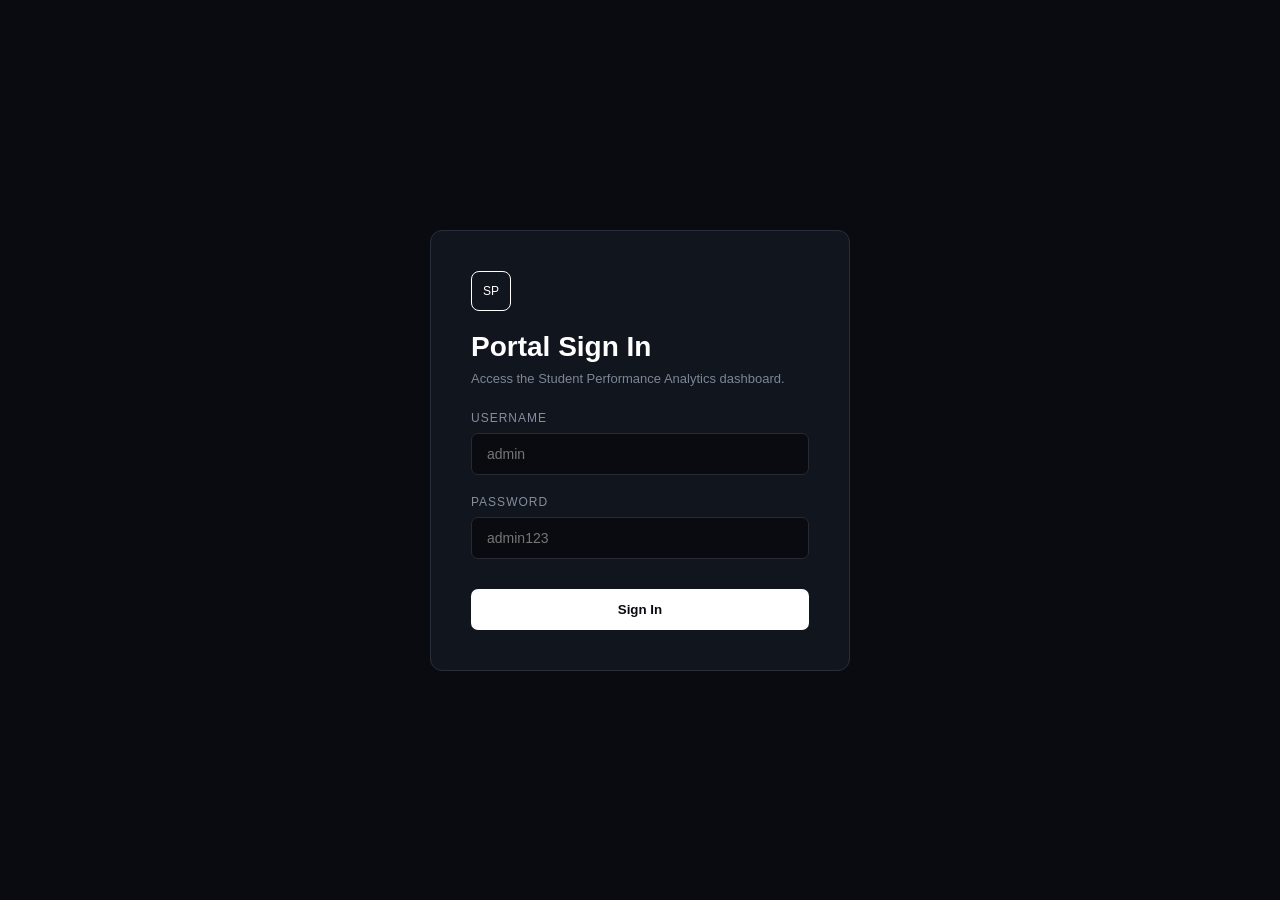
<file: index.html>
<!DOCTYPE html>
<html lang="en">
<head>
    <meta charset="UTF-8">
    <meta name="viewport" content="width=device-width, initial-scale=1.0">
    <title>Student Portal Analytics</title>
    <link rel="stylesheet" href="style.css">
</head>
<body>

    <header>
        <div class="logo">
            <div class="logo-box">SP</div>
            <span>Student Performance Analytics</span>
        </div>

        <nav>
            <button class="nav-btn active" data-page="dashboard">
                Dashboard
            </button>
            <button class="nav-btn" data-page="monitor">
                At-Risk Watch
            </button>
            <button class="nav-btn" data-page="analytics">
                Overview
            </button>
            <button class="nav-btn" data-page="system">
                Student Lookup
            </button>
            <button class="nav-btn" data-page="team">
                Team
            </button>
            <button class="nav-btn" id="logoutBtn" style="color: #ff6565;">
                Logout
            </button>
        </nav>
    </header>

    <main>

        <!-- ================= DASHBOARD ================= -->
        <section id="dashboard" class="page active">
            <div class="hero">
                <div class="hero-content">
                    <p class="eyebrow">ACADEMIC PERFORMANCE CENTER</p>
                    <h1>
                        Student Academic
                        <span>Analytics</span>
                    </h1>
                    <p class="description">
                        Monitor and analyze student grades, attendance records, class averages, 
                        and identify students at academic risk through one dashboard.
                    </p>
                    <button class="primary-btn" id="startMonitoring">
                        View At-Risk Students
                    </button>
                </div>

                <div class="status-card">
                    <p>Current Portal Status</p>
                    <h2 id="systemStatus">Connected</h2>
                    <div class="status-line"></div>
                    <small id="statusNote">Live Database Connected</small>
                </div>
            </div>

            <!-- PERFORMANCE CARDS -->
            <div class="cards">
                <div class="card">
                    <div class="card-header">
                        <span>CLASS MARKS</span>
                        <b>AVG</b>
                    </div>
                    <div class="big-number" id="cpuValue">--%</div>
                    <div class="progress">
                        <div id="cpuBar" style="width: 0%"></div>
                    </div>
                    <p>Class average marks</p>
                </div>

                <div class="card">
                    <div class="card-header">
                        <span>ATTENDANCE</span>
                        <b>ATT</b>
                    </div>
                    <div class="big-number" id="ramValue">--%</div>
                    <div class="progress">
                        <div id="ramBar" style="width: 0%"></div>
                    </div>
                    <p>Class average attendance</p>
                </div>

                <div class="card">
                    <div class="card-header">
                        <span>TOTAL ENROLLED</span>
                        <b>TOTAL</b>
                    </div>
                    <div class="big-number" id="diskValue">0</div>
                    <div class="progress">
                        <div id="diskBar" style="width: 100%"></div>
                    </div>
                    <p>Registered students</p>
                </div>

                <div class="card">
                    <div class="card-header">
                        <span>AT-RISK COUNT</span>
                        <b>ALERT</b>
                    </div>
                    <div class="big-number" id="networkValue" style="color: #ff6b6b;">0</div>
                    <p class="network-text">Students requiring intervention</p>
                </div>
            </div>
        </section>

        <!-- ================= AT-RISK MONITOR ================= -->
        <section id="monitor" class="page">
            <div class="section-heading">
                <div>
                    <p class="eyebrow">INTERVENTION WATCH</p>
                    <h2>At-Risk Student Roster</h2>
                </div>
                <button class="secondary-btn" id="refreshData">
                    Refresh Metrics
                </button>
            </div>

            <div class="monitor-grid" id="atRiskContainer">
                <div class="monitor-card">
                    <span>Status</span>
                    <strong>Loading...</strong>
                    <p>Fetching flagged records from database</p>
                </div>
            </div>

            <div class="monitor-message">
                <div class="message-icon">✓</div>
                <div>
                    <h3>Rule Engine Active</h3>
                    <p>Students are flagged if marks are below 40% OR attendance is below 75%.</p>
                </div>
            </div>
        </section>

        <!-- ================= ANALYTICS ================= -->
        <section id="analytics" class="page">
            <div class="section-heading">
                <div>
                    <p class="eyebrow">ANALYTICS</p>
                    <h2>Class Benchmark Metrics</h2>
                </div>
            </div>

            <div class="analytics-card">
                <div class="chart-title">
                    <div>
                        <h3>Academic Thresholds</h3>
                        <p>Class performance against passing benchmarks</p>
                    </div>
                    <span>ACTIVE</span>
                </div>

                <div class="chart">
                    <div class="y-axis">
                        <span>100%</span>
                        <span>80%</span>
                        <span>60%</span>
                        <span>40%</span>
                        <span>20%</span>
                        <span>0%</span>
                    </div>

                    <div class="bars">
                        <div class="bar-container">
                            <div class="bar" id="chartMarksBar" style="height: 50%"></div>
                            <small>MARKS</small>
                        </div>
                        <div class="bar-container">
                            <div class="bar" id="chartAttBar" style="height: 75%"></div>
                            <small>ATTEND</small>
                        </div>
                        <div class="bar-container">
                            <div class="bar" style="height: 40%; background: #ff6565;"></div>
                            <small>MIN PASS</small>
                        </div>
                        <div class="bar-container">
                            <div class="bar" style="height: 75%; background: #ffaa50;"></div>
                            <small>MIN ATT</small>
                        </div>
                    </div>
                </div>
            </div>
        </section>

        <!-- ================= STUDENT DETAILS ================= -->
        <section id="system" class="page">
            <div class="section-heading">
                <div>
                    <p class="eyebrow">STUDENT LOOKUP</p>
                    <h2>Individual Report Card</h2>
                </div>
                <div style="display: flex; gap: 10px;">
                    <input type="text" id="lookupId" placeholder="Enter Student ID (e.g. STU001)" style="padding: 10px 15px; background: #11151d; border: 1px solid #292f3a; color: white; border-radius: 6px;">
                    <button class="secondary-btn" id="lookupBtn">Search</button>
                </div>
            </div>

            <div class="system-details" id="studentDetailBox">
                <div class="detail-row">
                    <span>Student Name</span>
                    <strong id="detName">Select or search a student</strong>
                </div>
                <div class="detail-row">
                    <span>Department & Sem</span>
                    <strong id="detDept">--</strong>
                </div>
                <div class="detail-row">
                    <span>Marks Average</span>
                    <strong id="detMarks">--</strong>
                </div>
                <div class="detail-row">
                    <span>Attendance Average</span>
                    <strong id="detAtt">--</strong>
                </div>
                <div class="detail-row">
                    <span>Risk Status</span>
                    <strong id="detRisk" class="online">--</strong>
                </div>
                <div class="detail-row">
                    <span>Issues Flagged</span>
                    <strong id="detReasons">None</strong>
                </div>
            </div>
        </section>

        <!-- ================= TEAM ================= -->
        <section id="team" class="page">
            <div class="team-heading">
                <p class="eyebrow">PROJECT TEAM</p>
                <h2>Student Portal Analytics</h2>
                <p>Group members working on the project.</p>
            </div>

            <div class="team-grid">
                <div class="member-card">
                    <div class="member-number">01</div>
                    <h3>Bhoomika</h3>
                    <p>Frontend & Interface Design</p>
                </div>

                <div class="member-card">
                    <div class="member-number">02</div>
                    <h3>Rahul</h3>
                    <p>Backend & Database Engine</p>
                </div>
            </div>
        </section>

    </main>

    <!-- FOOTER -->
    <footer>
        <span>Student Performance Analytics</span>
        <span>Bhoomika & Rahul</span>
    </footer>

    <script src="script.js"></script>
</body>
</html>
</file>
<file: style.css>
* {
    margin: 0;
    padding: 0;
    box-sizing: border-box;
}

body {
    font-family: Arial, Helvetica, sans-serif;
    background: #090b10;
    color: #ffffff;
    min-height: 100vh;
}

/* ================= HEADER ================= */

header {
    min-height: 75px;
    background: #0d1016;
    border-bottom: 1px solid #252a34;
    padding: 0 5%;
    display: flex;
    align-items: center;
    justify-content: space-between;
    gap: 20px;
}

.logo {
    display: flex;
    align-items: center;
    gap: 12px;
    font-size: 17px;
    font-weight: bold;
    white-space: nowrap;
}

.logo-box {
    width: 40px;
    height: 40px;
    border: 1px solid #ffffff;
    border-radius: 8px;
    display: flex;
    align-items: center;
    justify-content: center;
    font-size: 12px;
}

/* ================= NAVIGATION ================= */

nav {
    display: flex;
    gap: 5px;
    flex-wrap: wrap;
    justify-content: flex-end;
}

.nav-btn {
    background: transparent;
    color: #8e96a5;
    border: none;
    padding: 10px 13px;
    border-radius: 7px;
    cursor: pointer;
    transition: 0.2s;
}

.nav-btn:hover {
    background: #20252f;
    color: white;
}

.nav-btn.active {
    background: #ffffff;
    color: #090b10;
}

/* ================= MAIN ================= */

main {
    width: 88%;
    max-width: 1400px;
    margin: auto;
}

.page {
    display: none;
    min-height: calc(100vh - 150px);
    padding: 50px 0 70px;
}

.page.active {
    display: block;
}

/* ================= HERO ================= */

.hero {
    min-height: 460px;
    display: flex;
    align-items: center;
    justify-content: space-between;
    gap: 50px;
}

.hero-content {
    max-width: 800px;
}

.eyebrow {
    color: #858e9e;
    font-size: 11px;
    letter-spacing: 2px;
    margin-bottom: 15px;
}

h1 {
    font-size: clamp(42px, 6vw, 76px);
    line-height: 1;
    letter-spacing: -2px;
}

h1 span {
    color: #747d8e;
}

.description {
    color: #9aa2b1;
    max-width: 570px;
    line-height: 1.7;
    margin: 25px 0;
}

.primary-btn {
    border: none;
    background: #ffffff;
    color: #090b10;
    padding: 14px 22px;
    border-radius: 7px;
    font-weight: bold;
    cursor: pointer;
    transition: 0.2s;
}

.primary-btn:hover {
    transform: translateY(-2px);
    background: #dfe3e8;
}

/* ================= STATUS ================= */

.status-card {
    min-width: 260px;
    padding: 30px;
    background: #11151d;
    border: 1px solid #292f3a;
    border-radius: 12px;
}

.status-card p {
    color: #858e9e;
    font-size: 12px;
    margin-bottom: 12px;
}

.status-card h2 {
    font-size: 28px;
}

.status-line {
    height: 4px;
    background: #65ff96;
    margin-top: 22px;
    border-radius: 5px;
}

.status-card small {
    display: block;
    color: #6f7888;
    margin-top: 12px;
}

/* ================= CARDS ================= */

.cards {
    display: grid;
    grid-template-columns: repeat(4, 1fr);
    gap: 15px;
}

.card {
    background: #11151d;
    border: 1px solid #292f3a;
    border-radius: 12px;
    padding: 25px;
    min-height: 185px;
    transition: 0.2s;
}

.card:hover {
    transform: translateY(-3px);
    border-color: #555e6e;
}

.card-header {
    display: flex;
    justify-content: space-between;
    color: #8991a0;
    font-size: 11px;
    letter-spacing: 1.5px;
}

.card-header b {
    color: white;
}

.big-number {
    font-size: 43px;
    font-weight: bold;
    margin: 25px 0 18px;
}

.progress {
    height: 5px;
    background: #282e38;
    border-radius: 5px;
    overflow: hidden;
}

.progress div {
    height: 100%;
    background: white;
    transition: 0.5s;
}

.card p {
    color: #737c8c;
    font-size: 12px;
    margin-top: 15px;
}

.network-text {
    margin-top: 30px !important;
}

/* ================= SECTION HEADING ================= */

.section-heading {
    display: flex;
    align-items: center;
    justify-content: space-between;
    margin-bottom: 30px;
}

.section-heading h2 {
    font-size: 38px;
}

.secondary-btn {
    border: none;
    background: #20252f;
    color: white;
    padding: 13px 20px;
    border-radius: 7px;
    cursor: pointer;
}

.secondary-btn:hover {
    background: #303744;
}

/* ================= MONITOR ================= */

.monitor-grid {
    display: grid;
    grid-template-columns: repeat(2, 1fr);
    gap: 15px;
}

.monitor-card {
    background: #11151d;
    border: 1px solid #292f3a;
    border-radius: 12px;
    padding: 30px;
}

.monitor-card span {
    color: #858e9e;
    font-size: 12px;
}

.monitor-card strong {
    display: block;
    font-size: 28px;
    margin: 18px 0 10px;
}

.monitor-card p {
    color: #70798a;
    font-size: 13px;
}

.monitor-message {
    margin-top: 20px;
    padding: 25px;
    background: #11151d;
    border: 1px solid #292f3a;
    border-radius: 12px;
    display: flex;
    gap: 20px;
    align-items: center;
}

.message-icon {
    width: 42px;
    height: 42px;
    border-radius: 50%;
    background: #65ff96;
    color: #08100b;
    display: flex;
    align-items: center;
    justify-content: center;
    font-weight: bold;
}

.monitor-message h3 {
    margin-bottom: 7px;
}

.monitor-message p {
    color: #7c8595;
    font-size: 13px;
}

/* ================= ANALYTICS ================= */

.analytics-card {
    background: #11151d;
    border: 1px solid #292f3a;
    border-radius: 12px;
    padding: 30px;
}

.chart-title {
    display: flex;
    justify-content: space-between;
    align-items: center;
}

.chart-title h3 {
    font-size: 22px;
}

.chart-title p {
    color: #747d8e;
    font-size: 12px;
    margin-top: 7px;
}

.chart-title span {
    color: #65ff96;
    font-size: 11px;
    letter-spacing: 1px;
}

.chart {
    height: 360px;
    margin-top: 40px;
    display: flex;
    align-items: flex-end;
    border-bottom: 1px solid #363d48;
    padding: 20px 40px 0;
}

.y-axis {
    height: 100%;
    display: flex;
    flex-direction: column;
    justify-content: space-between;
    color: #687181;
    font-size: 10px;
    padding-bottom: 5px;
}

.bars {
    height: 100%;
    flex: 1;
    display: flex;
    align-items: flex-end;
    justify-content: space-around;
    gap: 20px;
    padding-left: 30px;
}

.bar-container {
    height: 100%;
    flex: 1;
    display: flex;
    flex-direction: column;
    justify-content: flex-end;
    align-items: center;
    gap: 10px;
}

.bar {
    width: 55%;
    min-width: 25px;
    background: white;
    border-radius: 5px 5px 0 0;
    transition: 0.4s;
}

.bar:hover {
    background: #65ff96;
    transform: scaleX(1.08);
}

.bar-container small {
    color: #727b8b;
    font-size: 10px;
}

/* ================= SYSTEM / DETAILS ================= */

.system-details {
    display: grid;
    grid-template-columns: repeat(2, 1fr);
    gap: 15px;
}

.detail-row {
    background: #11151d;
    border: 1px solid #292f3a;
    border-radius: 12px;
    padding: 25px;
    display: flex;
    justify-content: space-between;
    gap: 20px;
}

.detail-row span {
    color: #7d8696;
    font-size: 13px;
}

.detail-row strong {
    font-size: 13px;
    text-align: right;
}

.online {
    color: #65ff96;
}

/* ================= TEAM ================= */

.team-heading {
    text-align: center;
    padding: 60px 0 40px;
}

.team-heading h2 {
    font-size: 42px;
    margin-bottom: 15px;
}

.team-heading > p:last-child {
    color: #7d8696;
}

.team-grid {
    display: grid;
    grid-template-columns: repeat(2, 1fr);
    gap: 20px;
    max-width: 800px;
    margin: auto;
}

.member-card {
    background: #11151d;
    border: 1px solid #292f3a;
    border-radius: 12px;
    padding: 40px;
    transition: 0.2s;
}

.member-card:hover {
    transform: translateY(-4px);
    border-color: #626c7d;
}

.member-number {
    color: #747d8e;
    font-size: 12px;
}

.member-card h3 {
    font-size: 30px;
    margin: 25px 0 8px;
}

.member-card p {
    color: #747d8e;
}

/* ================= FOOTER ================= */

footer {
    border-top: 1px solid #252a34;
    padding: 28px 5%;
    display: flex;
    justify-content: space-between;
    color: #687181;
    font-size: 12px;
}

/* ================= RESPONSIVE ================= */

@media (max-width: 1000px) {
    header {
        flex-direction: column;
        align-items: flex-start;
        padding-top: 18px;
        padding-bottom: 18px;
    }
    nav {
        justify-content: flex-start;
    }
    .hero {
        flex-direction: column;
        align-items: flex-start;
        justify-content: center;
    }
    .status-card {
        width: 100%;
    }
    .cards {
        grid-template-columns: repeat(2, 1fr);
    }
}

@media (max-width: 650px) {
    main {
        width: 90%;
    }
    .cards,
    .monitor-grid,
    .system-details,
    .team-grid {
        grid-template-columns: 1fr;
    }
    .section-heading {
        align-items: flex-start;
        flex-direction: column;
        gap: 15px;
    }
    .chart {
        padding: 20px 5px 0;
    }
    .bars {
        padding-left: 10px;
        gap: 8px;
    }
    .bar {
        min-width: 18px;
    }
    footer {
        flex-direction: column;
        gap: 10px;
    }
}
</file>
